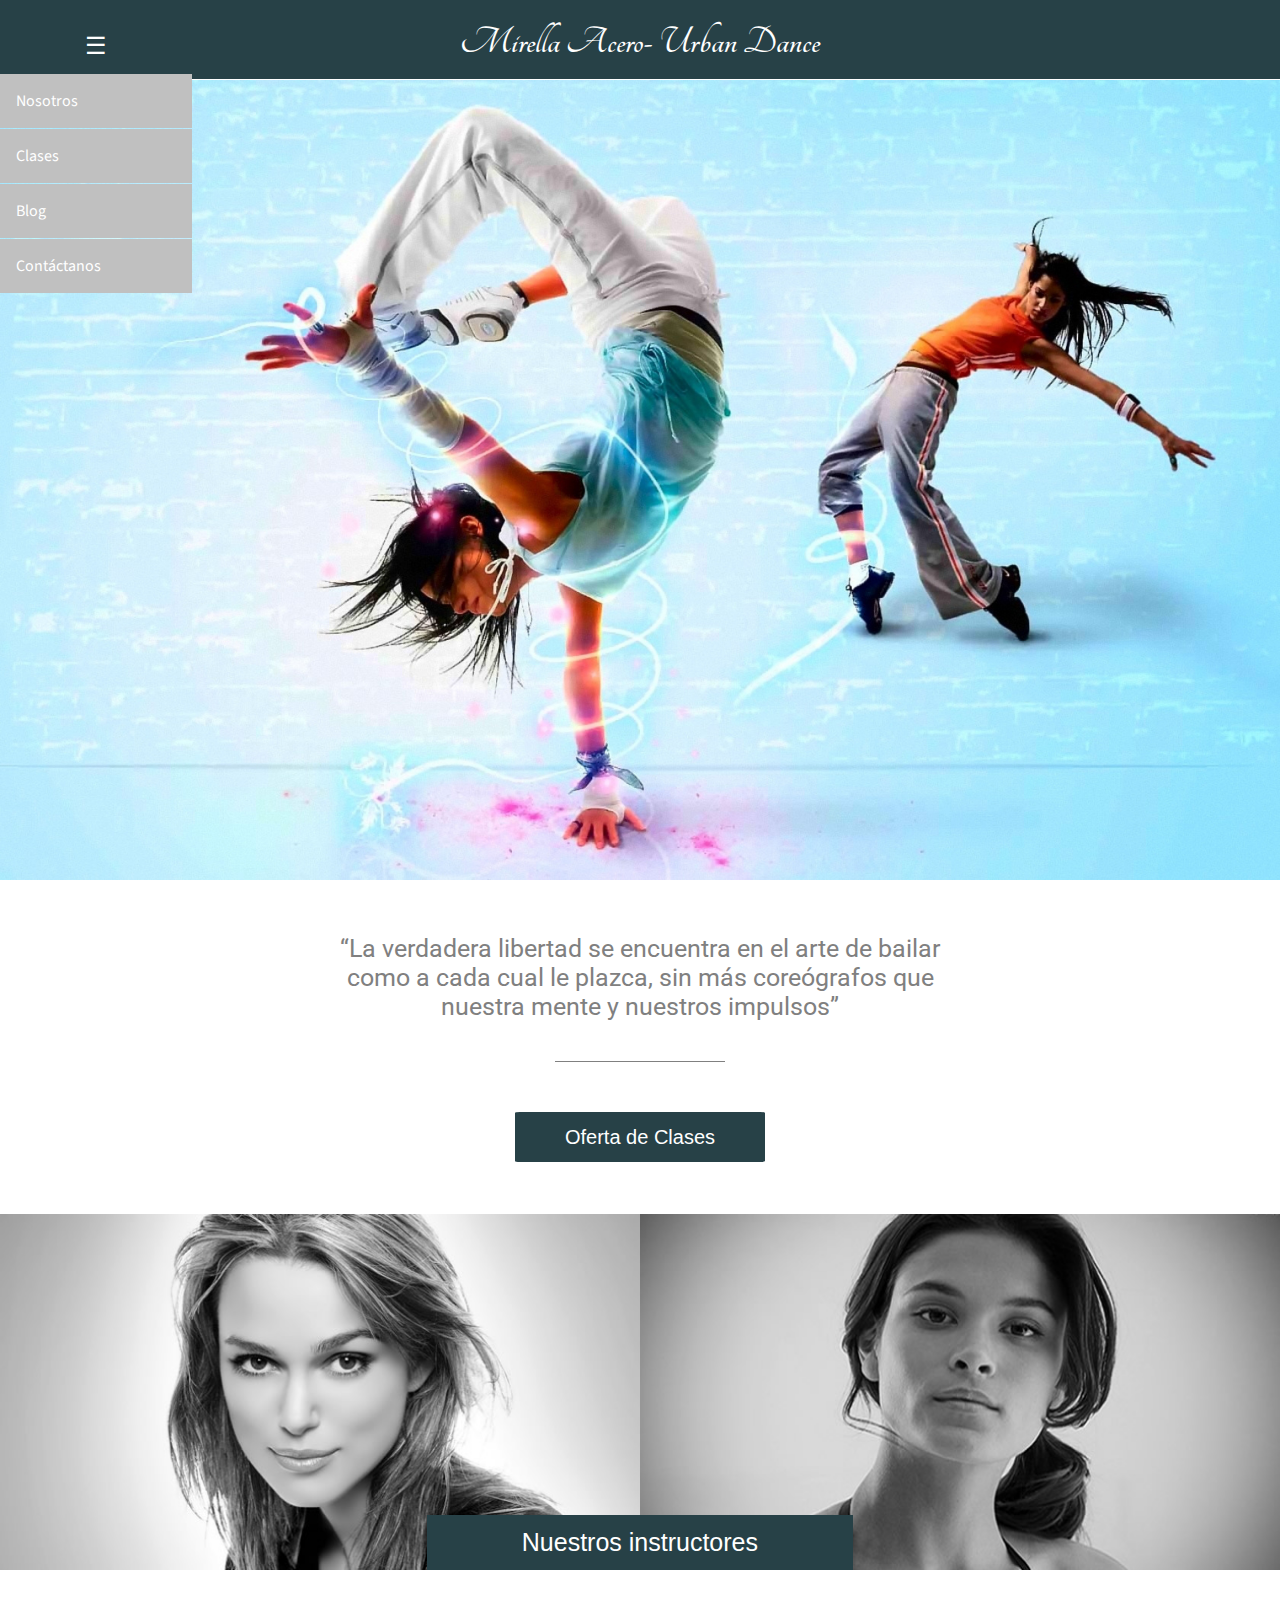
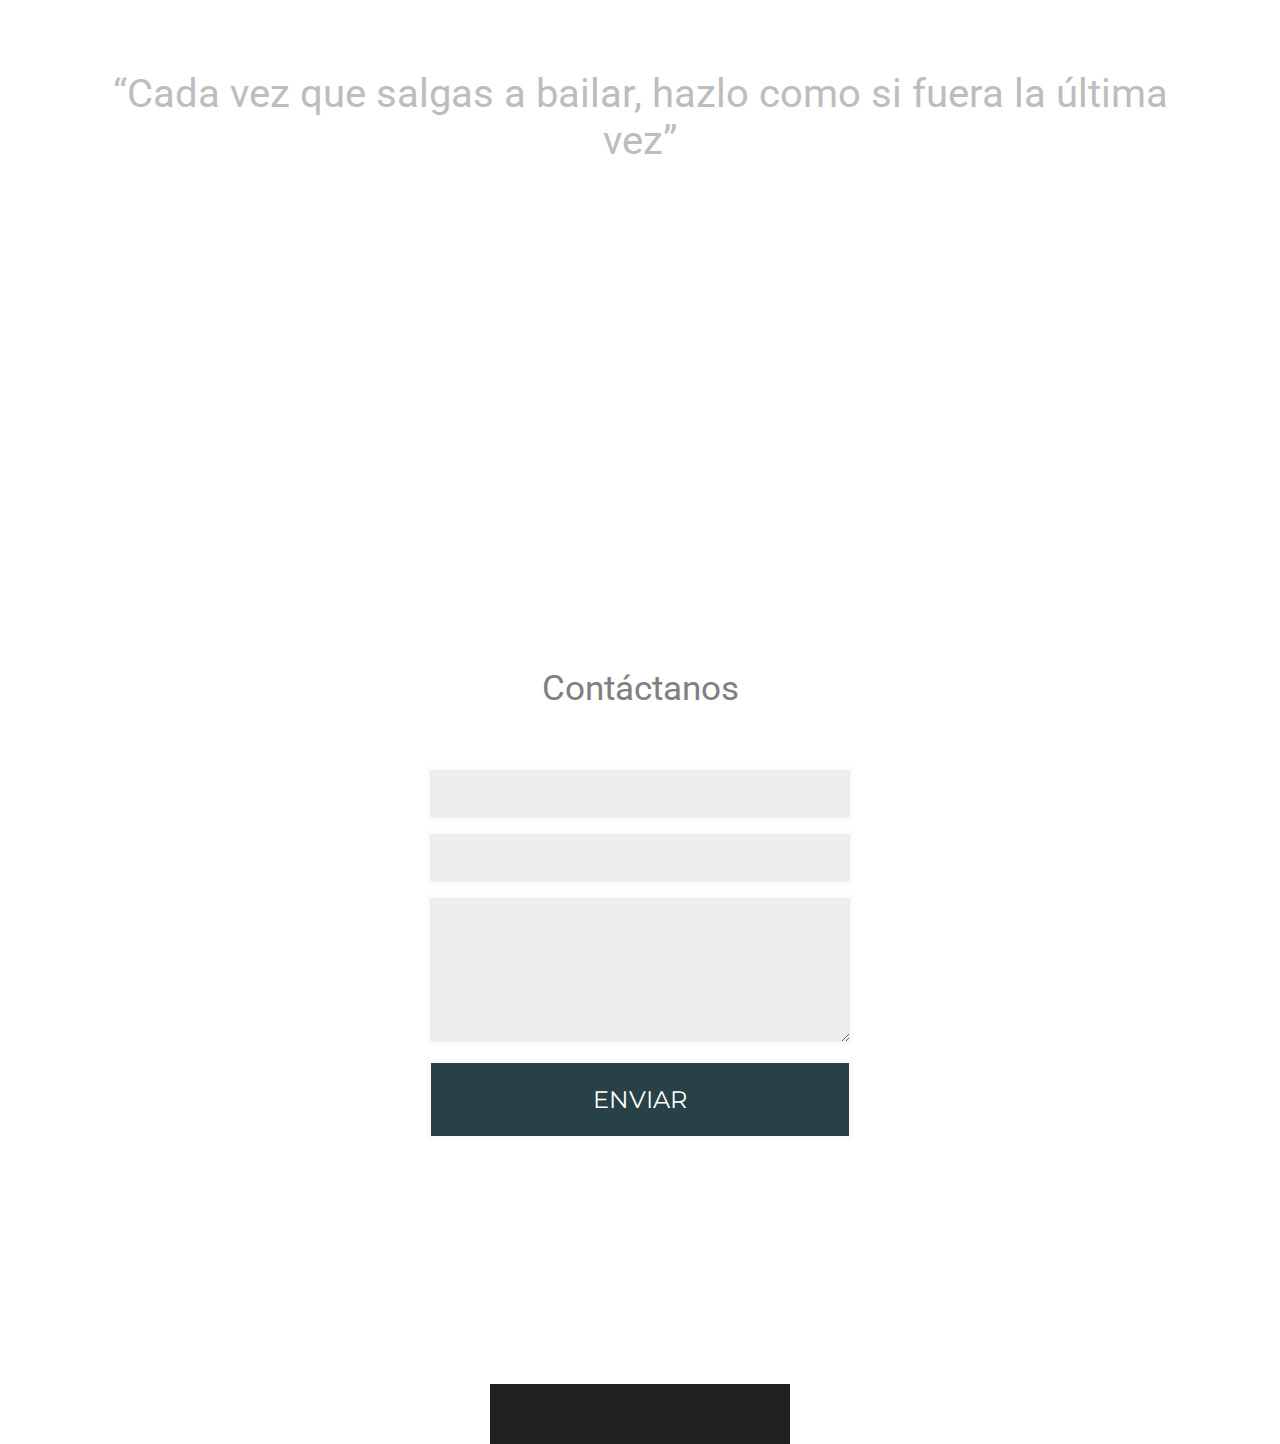
<file: index.html>
<!DOCTYPE html>
<html>
	<head>
		<meta charset="utf-8">
		<title>Escuela de Danza</title>
		<link rel="stylesheet" href="css/grid-system.css">
		<link rel="stylesheet" href="css/style.css">
		<link rel="stylesheet" href="css/project.css">
		<link rel="stylesheet" href="css/formulario.css">
		<link rel="stylesheet" href="css/navegation.css">
		<link rel="stylesheet" href="css/project.css">
		<link rel="stylesheet" href="css/video.css">
		<link rel="stylesheet" href="css/video.js">
		<link href='http://fonts.googleapis.com/css?family=Roboto:300' rel='stylesheet' type='text/css'>
		<link href='http://fonts.googleapis.com/css?family=Philosopher:400italic' rel='stylesheet' type='text/css'>
		<link href='http://fonts.googleapis.com/css?family=Tangerine' rel='stylesheet' type='text/css'>
		</head>
	<body>
		<div class="container">
			<div class="navegation">
				<h1><a class= "logo" href="index.html">Mirella Acero- Urban Dance</a></h1>
				<nav class="menu">
				  <input type="checkbox" id="togglemenu" checked />
				  <label for="togglemenu" class="togglemenu"></label>
				  <ul>
				    <li><a href="nosotros.html">Nosotros</a></li>
				    <li><a href="clases.html">Clases</a></li>
				    <li><a href="blog.html">Blog</a></li>
				    <li><a href="#contactanos">Contáctanos</a></li>
				  </ul>
				</nav>
			</div>
			<!-- <video autoplay loop id="video_background" preload="auto" volume="0"/>
  				<source src="video1.mp4" type="video/mp4" />
			</video/> -->
			-<div class="slider"><img src="img/logo.jpg"></div>
			<div class="clases">
				<div class="frase">“La verdadera libertad se encuentra en el arte de bailar como a cada cual le plazca, sin más coreógrafos que nuestra mente y nuestros impulsos”</div>
				<div class="line"></div>
				<div class="oferta">
				<div class="oferta-clases">Oferta de Clases</div>
			</div>
			</div>
			<!---<div class="grid-instructores">-->
				<div class="row">
					<div class="col-6">
						<div class="instructores"><img src="img/rostro3.jpg"></div>
					</div>
					<div class="col-6">
						<div class="instructores"><img src="img/rostro4.jpg"></div>
					</div>
					<div class="nuestros-inst">
						<div class="titulo">Nuestros instructores</div>
					</div>
				</div>
			<!---</div>-->
			<div class="inspiracion">
				<div class="text-inspiracion">“Cada vez que salgas a bailar, hazlo como si fuera la última vez”</div>
			</div>
			<div class="ubicacion">
				<div class="mapa"><iframe src="https://www.google.com/maps/embed?pb=!1m14!1m8!1m3!1d3900.8978166405905!2d-77.0346739!3d-12.1191436!3m2!1i1024!2i768!4f13.1!3m3!1m2!1s0x9105c83d4d6a217f%3A0xad79e19162ff95b6!2sAv+Jos%C3%A9+Pardo+601%2C+Lima+15074!5e0!3m2!1ses!2spe!4v1424872217606" width="100%" height="350" frameborder="0" style="border:0"></iframe></div>
			</div>			
			<div id="contactanos" class="text-formulario">Contáctanos</div>
			<div class="box-formulario">
				<div id="form-main">
				  <div id="form-div">
				    <form class="form" id="form1">
				    <p class="name">
				        <input name="name" type="text" class="validate[required,custom[onlyLetter],length[0,100]] feedback-input" placeholder="" id="name" />
				      </p>
				      <p class="email">
				        <input name="email" type="text" class="validate[required,custom[email]] feedback-input" id="email" placeholder="" />
				      </p>
				      <p class="text">
				        <textarea name="text" class="validate[required,length[6,300]] feedback-input" id="comment" placeholder=""></textarea>
				      </p>						      
				      <div class="submit">
				        <input type="submit" value="ENVIAR" id="button-blue"/>
				        <div class="ease"></div>
				      </div>
				    </form>
				  </div>
			</div>				
			<div class="footer"></div>
		</div>
	</body>
</html>
</file>
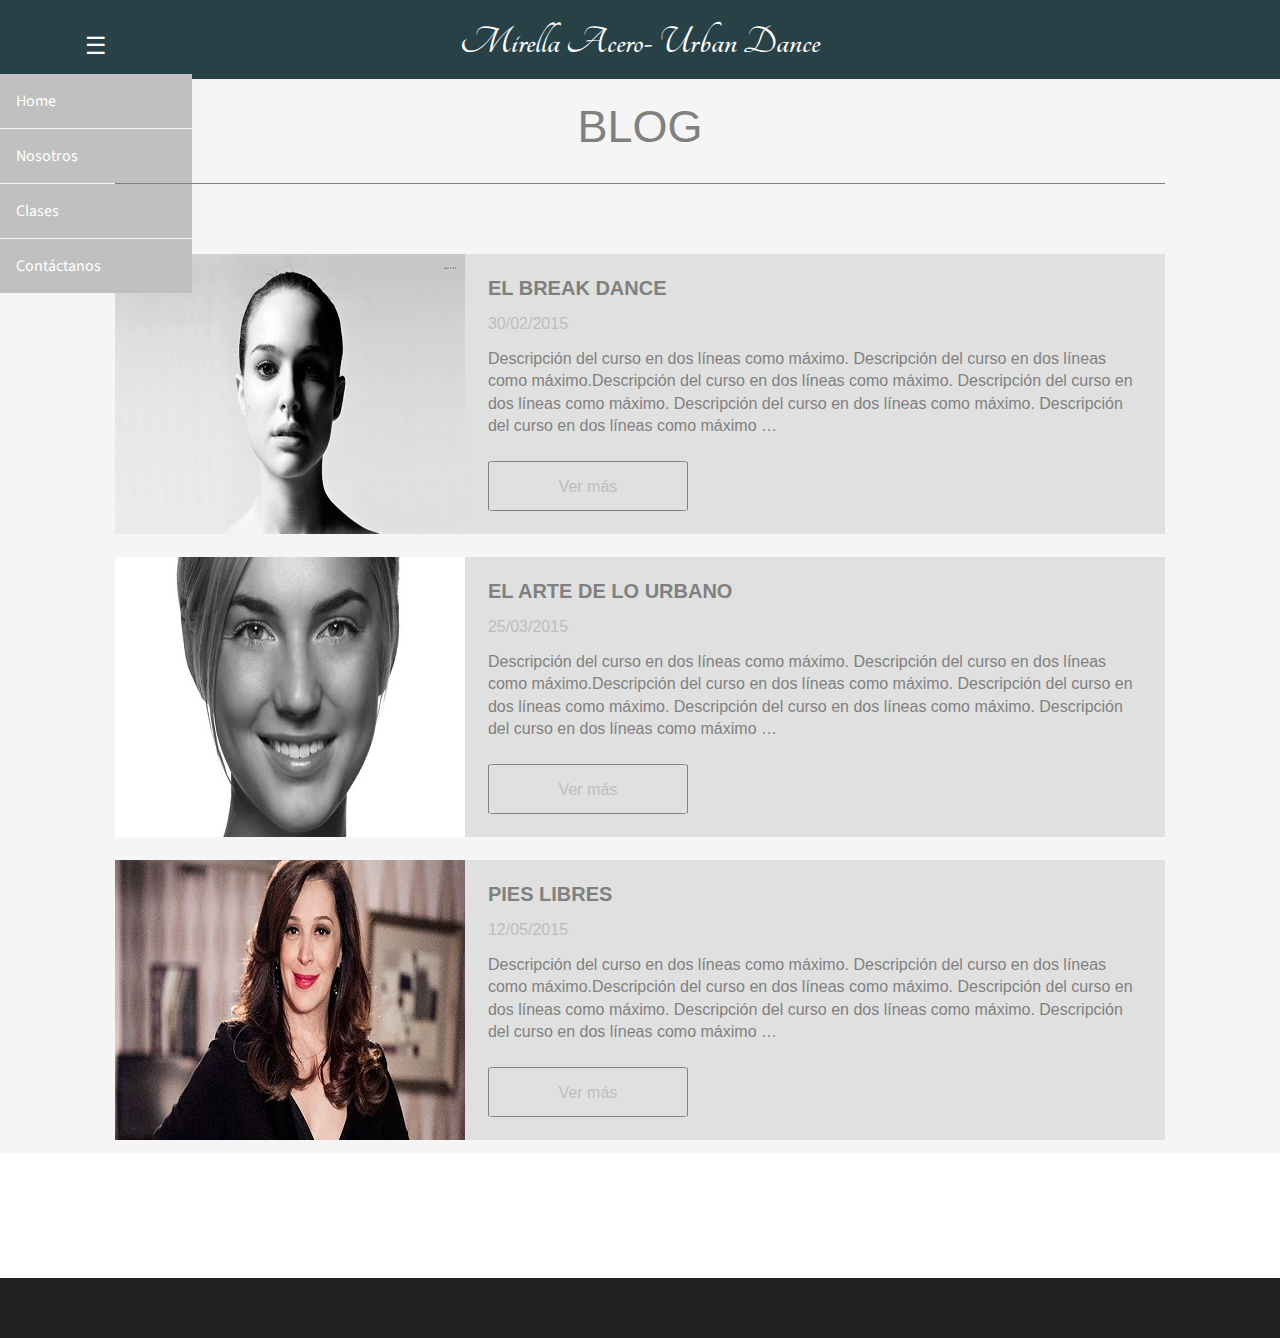
<file: blog.html>
<!DOCTYPE html>
<html>
	<head>
		<meta charset="utf-8">
		<title>Escuela de Danza</title>
		<link rel="stylesheet" href="css/navegation.css">
		<link rel="stylesheet" href="css/grid-system.css">
		<link rel="stylesheet" href="css/style.css">
		<link rel="stylesheet" href="css/project.css">
		<link rel="stylesheet" href="css/formulario.css">
		<link rel="stylesheet" href="css/blog.css">
		<link href='http://fonts.googleapis.com/css?family=Roboto:300' rel='stylesheet' type='text/css'>
		<link href='http://fonts.googleapis.com/css?family=Philosopher:400italic' rel='stylesheet' type='text/css'>
		<link href='http://fonts.googleapis.com/css?family=Tangerine' rel='stylesheet' type='text/css'>
		<link href='http://fonts.googleapis.com/css?family=Poiret+One' rel='stylesheet' type='text/css'>
	</head>
	<body>
		<div class="container">
			<div class="navegation">
				<h1><a class= "logo" href="index.html">Mirella Acero- Urban Dance</a></h1>
				<nav class="menu">
				  <input type="checkbox" id="togglemenu" checked />
				  <label for="togglemenu" class="togglemenu"></label>
				  <ul>
				    <li><a href="index.html">Home</a></li>
				    <li><a href="nosotros.html">Nosotros</a></li>
				    <li><a href="clases.html">Clases</a></li>
				    <li><a href="contacto.html">Contáctanos</a></li>
				  </ul>
				</nav>
			</div>
			<div class="box-blog">
				<div class="name-blog">BLOG</div>
				<div class="linea3"></div>
				<div class="row">
					<div class="col-4">
						<div class="foto">
							<img src="img/rostro.jpg">
						</div>
					</div>
					<div class="col-8">
						<div class="articulo">
							<div class="title-articulo"><strong>EL BREAK DANCE </strong></div>
							<div class="fecha">30/02/2015 </div>
							<div class="parrafo">Descripción del curso en dos líneas como máximo. Descripción del curso en dos líneas como máximo.Descripción del curso en dos líneas como máximo. Descripción del curso en dos líneas como máximo. Descripción del curso en dos líneas como máximo. Descripción del curso en dos líneas como máximo …</div>
							<div class="buttom">
								<div class="ver-mas">Ver más</div>
							</div>
						</div>
					</div>
				</div>
				<div class="row">
					<div class="col-4">
						<div class="foto">
							<img src="img/rostro2.jpg">
						</div>
					</div>
					<div class="col-8">
						<div class="articulo">
							<div class="title-articulo"><strong>EL ARTE DE LO URBANO</strong></div>
							<div class="fecha">25/03/2015</div>
							<div class="parrafo">Descripción del curso en dos líneas como máximo. Descripción del curso en dos líneas como máximo.Descripción del curso en dos líneas como máximo. Descripción del curso en dos líneas como máximo. Descripción del curso en dos líneas como máximo. Descripción del curso en dos líneas como máximo …</div>
							<div class="buttom">
								<div class="ver-mas">Ver más</div>
							</div>
						</div>
					</div>
				</div>
				<div class="row">
					<div class="col-4">
						<div class="foto">
							<img src="img/instructor2.jpg">
						</div>
					</div>
					<div class="col-8">
						<div class="articulo">
							<div class="title-articulo"><strong>PIES LIBRES</strong></div>
							<div class="fecha">12/05/2015</div>
							<div class="parrafo">Descripción del curso en dos líneas como máximo. Descripción del curso en dos líneas como máximo.Descripción del curso en dos líneas como máximo. Descripción del curso en dos líneas como máximo. Descripción del curso en dos líneas como máximo. Descripción del curso en dos líneas como máximo …</div>
							<div class="buttom">
								<div class="ver-mas">Ver más</div>
							</div>
						</div>
					</div>
				</div>
			</div>
			<div class="footer"></div>
		</div>
	</body>
</html>
</file>
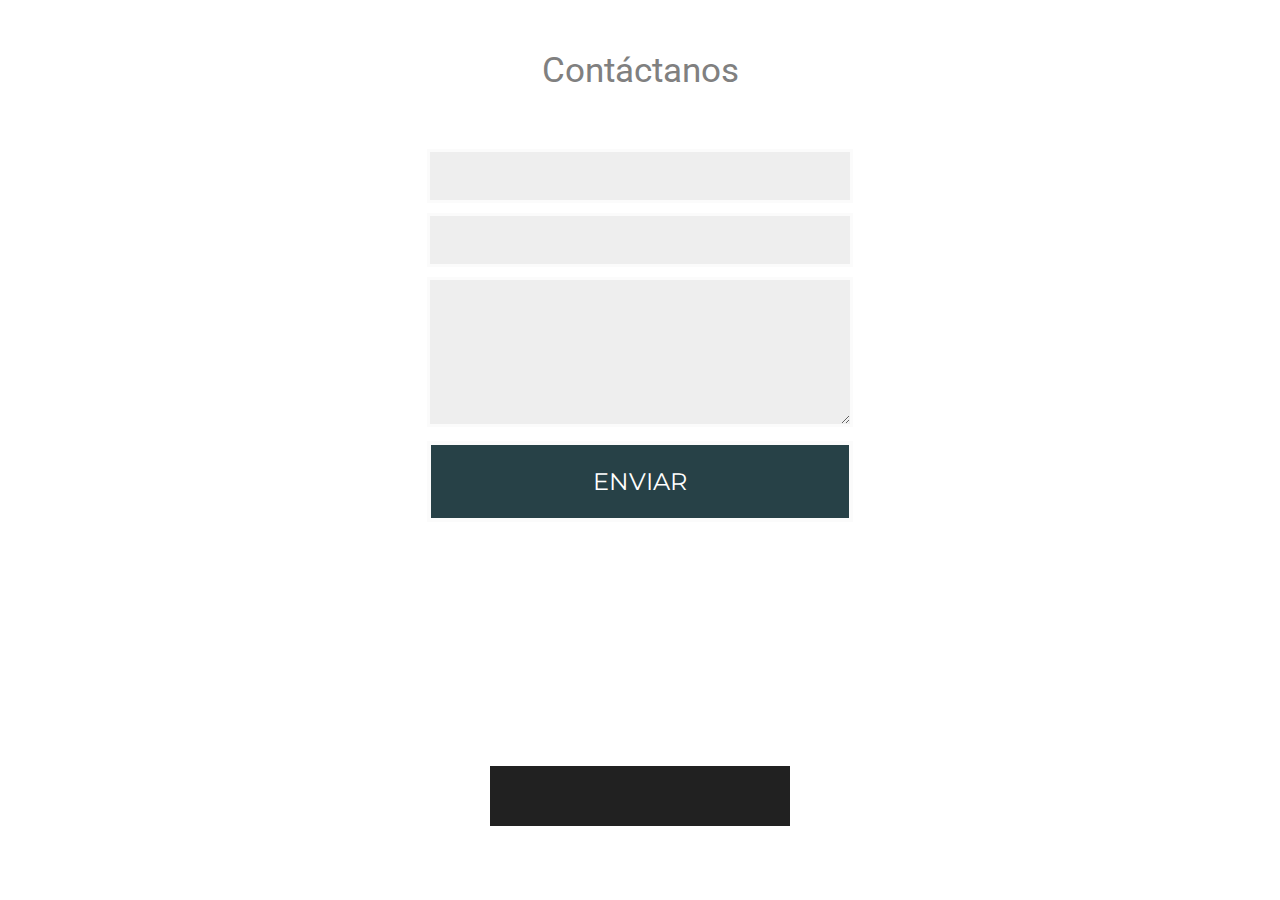
<file: contacto.html>
<!DOCTYPE html>
<html>
<head>
	<meta charset="utf-8">
	<title>contacto</title>
	<link rel="stylesheet" href="css/grid-system.css">
		<link rel="stylesheet" href="css/style.css">
		<link rel="stylesheet" href="css/project.css">
		<link rel="stylesheet" href="css/formulario.css">
		<link rel="stylesheet" href="css/navegation.css">
		<link rel="stylesheet" href="css/project.css">
		<link rel="stylesheet" href="css/video.css">
		<link rel="stylesheet" href="css/video.js">
		<link href='http://fonts.googleapis.com/css?family=Roboto:300' rel='stylesheet' type='text/css'>
		<link href='http://fonts.googleapis.com/css?family=Philosopher:400italic' rel='stylesheet' type='text/css'>
		<link href='http://fonts.googleapis.com/css?family=Tangerine' rel='stylesheet' type='text/css'>
</head>
<body>
	<div id="contactanos" class="text-formulario">Contáctanos</div>
			<div class="box-formulario">
				<div id="form-main">
				  <div id="form-div">
				    <form class="form" id="form1">
				    <p class="name">
				        <input name="name" type="text" class="validate[required,custom[onlyLetter],length[0,100]] feedback-input" placeholder="" id="name" />
				      </p>
				      <p class="email">
				        <input name="email" type="text" class="validate[required,custom[email]] feedback-input" id="email" placeholder="" />
				      </p>
				      <p class="text">
				        <textarea name="text" class="validate[required,length[6,300]] feedback-input" id="comment" placeholder=""></textarea>
				      </p>						      
				      <div class="submit">
				        <input type="submit" value="ENVIAR" id="button-blue"/>
				        <div class="ease"></div>
				      </div>
				    </form>
				  </div>
			</div>				
			<div class="footer"></div>
		</div>
</body>
</html>
</file>
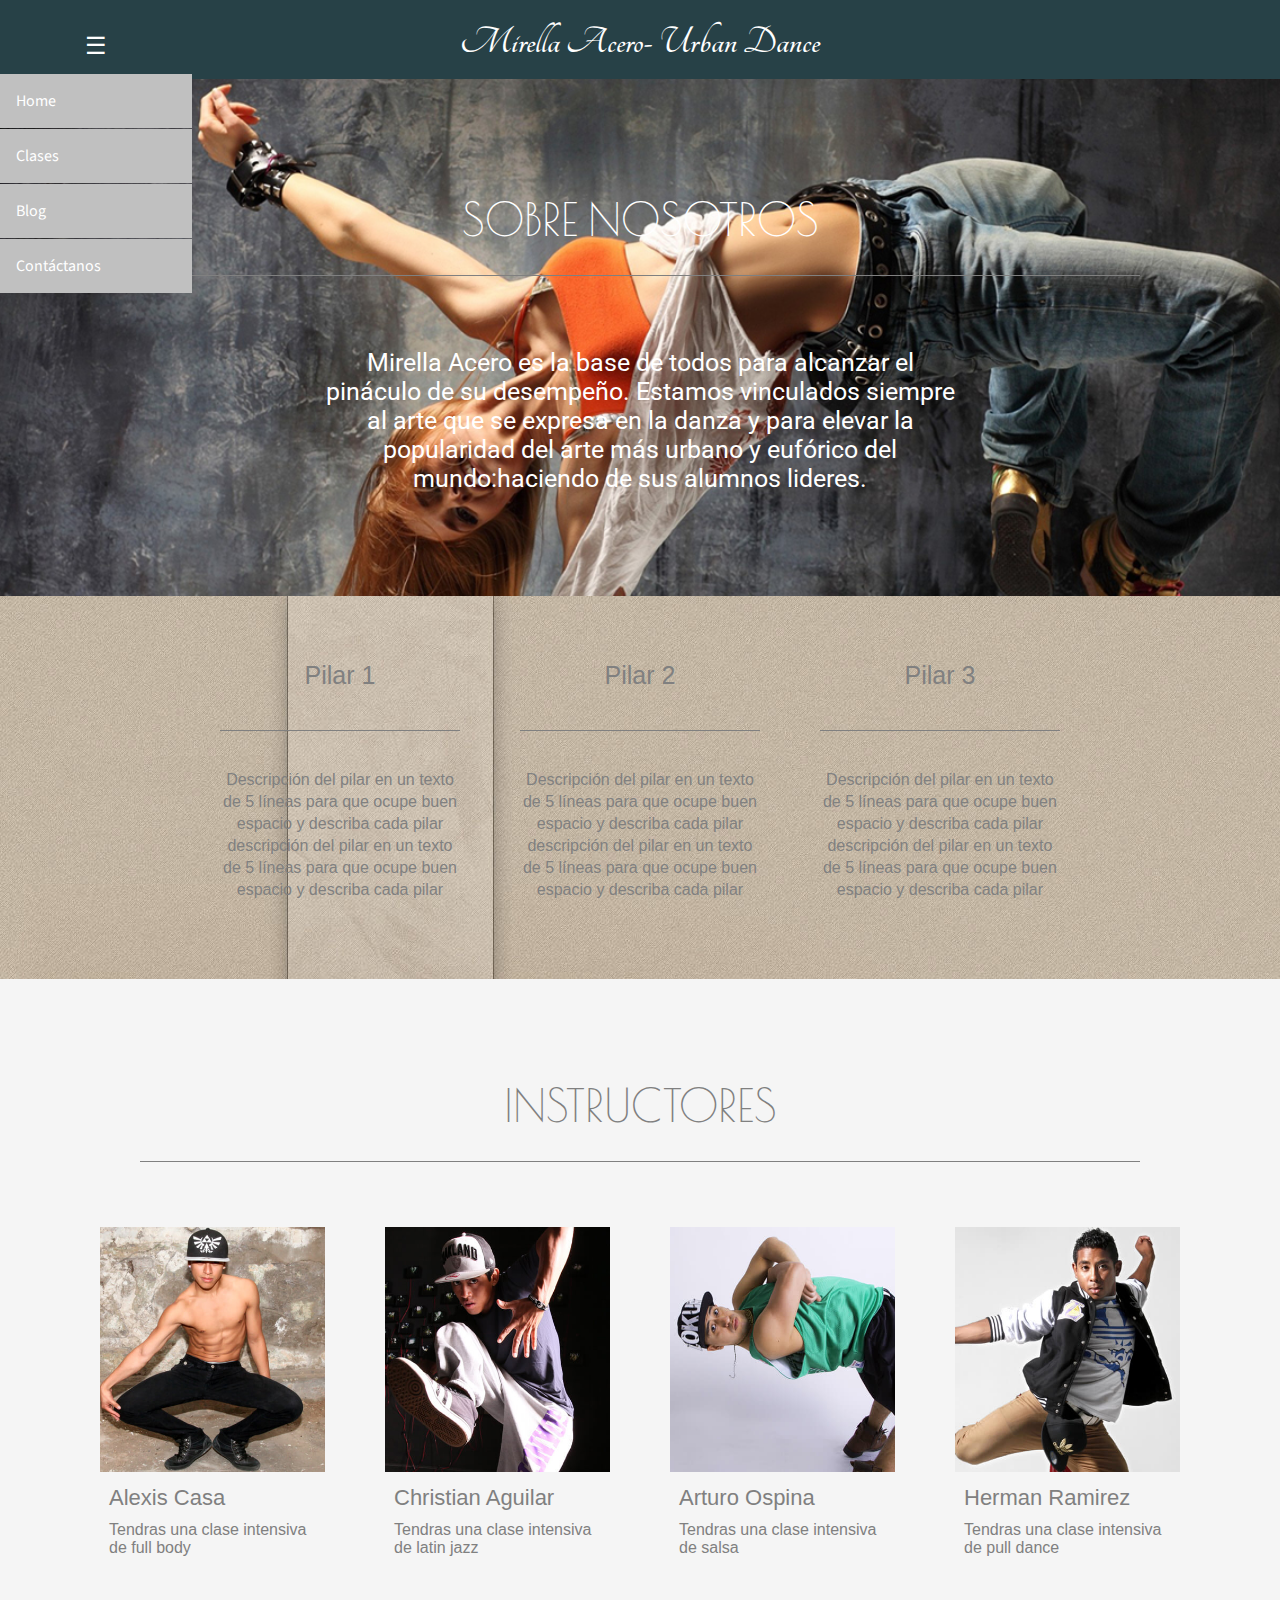
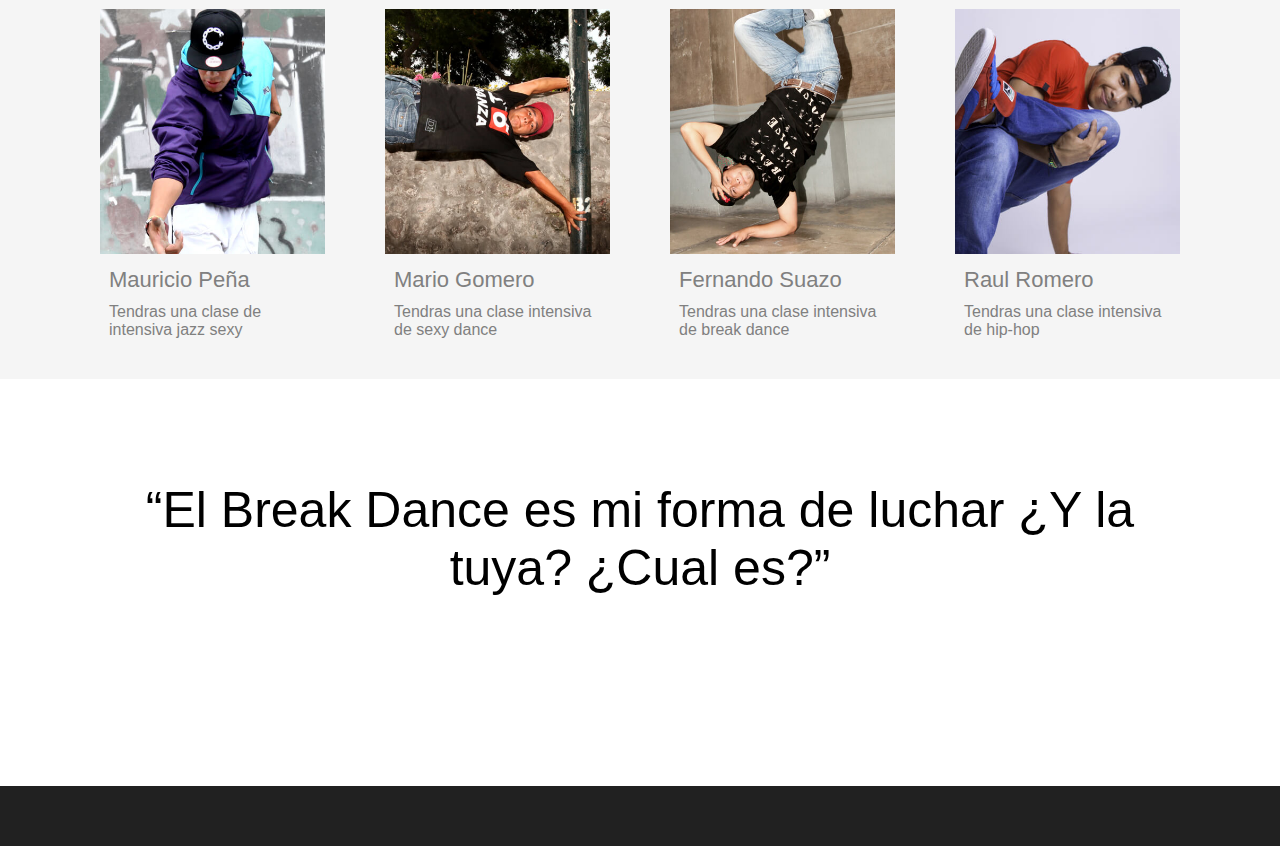
<file: nosotros.html>
<!DOCTYPE html>
<html>
	<head>
		<meta charset="utf-8">
		<title>Escuela de Danza</title>
		<link rel="stylesheet" href="css/grid-system.css">
		<link rel="stylesheet" href="css/style.css">
		<link rel="stylesheet" href="css/navegation.css">
		<link rel="stylesheet" href="css/project.css">
		<link rel="stylesheet" href="css/nosotros.css">
		<link href='http://fonts.googleapis.com/css?family=Roboto:300' rel='stylesheet' type='text/css'>
		<link href='http://fonts.googleapis.com/css?family=Philosopher:400italic' rel='stylesheet' type='text/css'>
		<link href='http://fonts.googleapis.com/css?family=Tangerine' rel='stylesheet' type='text/css'>
		<link href='http://fonts.googleapis.com/css?family=Poiret+One' rel='stylesheet' type='text/css'>
	</head>
	<body>
		<div class="container">
			<div class="navegation">
				<h1><a class= "logo" href="index.html">Mirella Acero- Urban Dance</a></h1>
				<nav class="menu">
				  <input type="checkbox" id="togglemenu" checked />
				  <label for="togglemenu" class="togglemenu"></label>
				  <ul>
				    <li><a href="index.html">Home</a></li>
				    <li><a href="clases.html">Clases</a></li>
				    <li><a href="blog.html">Blog</a></li>
				    <li><a href="contacto.html">Contáctanos</a></li>
				  </ul>
				</nav>
			</div>
			<div id="nosotros" class="cd-fixed-bg cd-bg-1">	
				<div class="box-nosotros">
					<div class="name-nosotros">SOBRE NOSOTROS</div>
					<div class="linea3"></div>
					<div class="contenido-nosotros">Mirella Acero es la base de todos para alcanzar el pináculo de su desempeño. Estamos vinculados siempre al arte que se expresa en la danza y para elevar la popularidad  del arte más urbano y eufórico del mundo:haciendo de sus alumnos lideres.</div>
				</div>
			</div>
			<div class="pilares">
				<div class="row">
					<div class="col-4">
						<div class="pilar">
							<div class="name-pilar">Pilar 1</div>
							<div class="descripcion">Descripción del pilar en un texto de 5 líneas para que ocupe buen espacio y describa cada pilar descripción del pilar en un texto de 5 líneas para que ocupe buen espacio y describa cada pilar</div>
						</div>
					</div>
					<div class="col-4">
						<div class="pilar">
							<div class="name-pilar">Pilar 2</div>
							<div class="descripcion">Descripción del pilar en un texto de 5 líneas para que ocupe buen espacio y describa cada pilar descripción del pilar en un texto de 5 líneas para que ocupe buen espacio y describa cada pilar</div>
						</div>
					</div>
					<div class="col-4">
						<div class="pilar">
							<div class="name-pilar">Pilar 3</div>
							<div class="descripcion">Descripción del pilar en un texto de 5 líneas para que ocupe buen espacio y describa cada pilar descripción del pilar en un texto de 5 líneas para que ocupe buen espacio y describa cada pilar</div>
						</div>
					</div>
				</div>
			</div>
			<div class="box-instructores">
				<div class="name-instructores">INSTRUCTORES</div>
				<div class="linea4"></div>
				<div class="grid-instructores">
					<div class="col-3">
						<div class="section">
								<img src="img/profe.jpg">
						</div>
							<div class="categoria1-descripcion1">
								<div class="categoria1">Alexis Casa</div>
								<div class="descripcion1">Tendras una clase  intensiva de full body</div>
							</div>
					</div>
					<div class="col-3">
						<div class="section">
							<img src="img/profe-2.jpg">
						</div>
							<div class="categoria1-descripcion1">
								<div class="categoria1">Christian Aguilar</div>
								<div class="descripcion1">Tendras una clase  intensiva de latin jazz</div>
							</div>
					</div>
					<div class="col-3">
						<div class="section">
							<img src="img/profe-3.jpg">
						</div>
							<div class="categoria1-descripcion1">
								<div class="categoria1">Arturo Ospina</div>
								<div class="descripcion1">Tendras una clase  intensiva de salsa </div>
							</div>
					</div>
					<div class="col-3">
						<div class="section">
							<img src="img/profe-4.jpg">
						</div>
							<div class="categoria1-descripcion1">
								<div class="categoria1">Herman Ramirez</div>
								<div class="descripcion1">Tendras una clase  intensiva de pull dance</div>
							</div>
					</div>
					<div class="col-3">
						<div class="section">
							<img src="img/profe-5.jpg">
						</div>
							<div class="categoria1-descripcion1">
								<div class="categoria1">Mauricio Peña</div>
								<div class="descripcion1">Tendras una clase de intensiva jazz sexy</div>
							</div>
					</div>
					<div class="col-3">
						<div class="section">
							<img src="img/profe-6.jpg">
						</div>
							<div class="categoria1-descripcion1">
								<div class="categoria1">Mario Gomero</div>
								<div class="descripcion1">Tendras una clase intensiva de sexy dance</div>
							</div>
					</div>
					<div class="col-3">
						<div class="section">
							<img src="img/profe-7.jpg">
						</div>
							<div class="categoria1-descripcion1">
								<div class="categoria1">Fernando Suazo</div>
								<div class="descripcion1">Tendras una clase intensiva de break dance</div>
							</div>
					</div>
					<div class="col-3">
						<div class="section">
							<img src="img/profe-8.jpg">
						</div>
							<div class="categoria1-descripcion1">
								<div class="categoria1">Raul Romero</div>
								<div class="descripcion1">Tendras una clase  intensiva de hip-hop</div>
							</div>
					</div>
				</div>
			</div>
			<div class="frase-inspiradora">
				<div class="frase-texto">“El Break Dance es mi forma de luchar ¿Y la tuya? ¿Cual es?”</div>
			</div>
			<div class="footer"></div>
		</div>
	</body>
</html>
</file>
<file: css/grid-system.css>
/* Grid system */

.container {
	width: 968px;
	padding-left: 14px;
	padding-right: 14px;
	margin: 42px auto;
	min-height: 350px;
}

.row:before, .row:after{
  content: " ";
  display: table;
}
.row:after {
  clear: both;
}

.row {
	margin-left: -14px;
	margin-right: -14px;
	min-height: 21px;
	margin-bottom: 3px;
	padding: 3px 0;
}

/*
	GOOGLE: 

	CSS
	grid system
	columns
	how to select 'class' attribute

*/

[class*="col-"] {
	min-height: 7px;
	margin-bottom: 3px;
	padding: 0 14px;
	float: left;
}

.col-1 {
	/* (1 / 12) x 100 */
	width: 8.333333%;
} 

.col-2 {
	/* (2 / 12) x 100 */
	width: 16.666667%;
} 

.col-3 {
	/* (3 / 12) x 100 */
	width: 25%;
} 

.col-4 {
	/* (4 / 12) x 100 */
	width: 33.33%;
}

.col-5 {
	/* (5 / 12) x 100 */
	width: 41.666667%;
}

.col-6 {
	/* (6 / 12) x 100 */
	width: 50%;
} 

.col-7 {
	/* (7 / 12) x 100 */
	width: 58.333333%;
}

.col-8 {
	/* (8 / 12) x 100 */
	width: 66.666667%;
}

.col-9 {
	/* (9 / 12) x 100 */
	width: 75%;
}

.col-10 {
	/* (10 / 12) x 100 */
	width: 83.333333%;
}

.col-11 {
	/* (11 / 12) x 100 */
	width: 91.666667%;
}

.col-12 {
	/* (12 / 12) x 100 */
	width: 100%;
}
</file>
<file: css/style.css>
/* GLOBAL */
* {
  box-sizing: border-box;
  margin: 0;
  padding: 0;
}

/* CLEARFIX */
.clearfix:before, .clearfix:after{
  content: " ";
  display: table;
}
.clearfix:after {
  clear: both;
}

/* Text helper classes */

.text-center {
	text-align: center;
}

.text-right {
	text-align: right;
}




/* COLORES */
.bg-primary {
  background-color: #337ab7;
}

.bg-success {
  background-color: #5cb85c;
}

.bg-info {
  background-color: #5bc0de;
}

.bg-warning {
  background-color: #f0ad4e;
}

.bg-danger {
  background-color: #d9534f;
}

.bg-blue-darker {
  background-color: #3a4959;
}

.bg-blue-dark {
  background-color: #647e9a;
}

.bg-blue {
  background-color: #8fa2b6;
}

.bg-blue-light {
  background-color: #e6eaef;
}

.bg-blue-lighter {
  background-color: #fbfcfd;
}

.bg-gray-darker {
  background-color: #222222;
}

.bg-gray-dark {
  background-color: #333333;
}

.bg-gray {
  background-color: #555555;
}

.bg-gray-light {
  background-color: #777777;
}

.bg-gray-lighter {
  background-color: #eeeeee;
}

.bg-white {
  background-color: #fff;
}
</file>
<file: css/project.css>
/* PROYECTO */
body {
	font-family: arial;
	width: 100%;
	height: 100%;
}

h1 {
text-align: center;
padding: 15px 0;
font-size: 40px;
font-family: 'Roboto', sans-serif;
}

a:hover {
	color: #FCE4EC;
}

.navegation {
	position: fixed;
	background-color: #274147;
	z-index: 1000;
	width: 100%;
}

.logo {
	color: white;
	font-family: 'Tangerine', cursive;
	text-decoration: none;
}

.container {
	width: 100%;
	margin: 0 auto;
	padding-left: 0px;
	padding-right: 0px;
}

.row {
	margin: 0px;
	padding: 0px 0;
	position: relative;
}


[class*="col-"] {
	min-height: 7px;
	margin-bottom: 0px;
	padding: 0 0px;
	float: left;
}

.col-12 {
	/* (12 / 12) x 100 */
	width: 100%;
}

.cd-fixed-bg {
  min-height: 100%;
  background-size: cover;
  background-attachment: fixed;
  background-repeat: no-repeat;
  background-position: center center;
}
 
.cd-fixed-bg.cd-bg-1 {
  background-image: url("../img/fondo11.jpg");
}
.cd-fixed-bg.cd-bg-2 {
  background-image: url("../img/fondo2.jpg");
}
.cd-fixed-bg.cd-bg-3 {
  background-image: url("img/cd-background-3.jpg");
}
.cd-fixed-bg.cd-bg-4 {
  background-image: url("img/cd-background-4.jpg");
}
 
.cd-scrolling-bg {
  min-height: 100%;
}

.slider {
	height: 100%;
	margin-top: 62px;
}

.linea {
	border-bottom-color: 2px solid gray;
}

.clases {
	height: 330px;
	background-color: white;
}

.frase {
	position: relative;
	margin: 0 auto;
	font-size: 25px;
	text-align: center;
	width: 50%;
	top: 50px;
	color: gray;
	font-family: 'Roboto', sans-serif;
}

.line {
	width: 170px;
	margin: 0 auto;
	border-bottom: 1px solid gray;
	top: 90px;
	position: relative;
}

.oferta {
	margin: 0 auto;
	width: 250px;
	height: 50px;
	background-color: #274147;
	top: 140px;
	position: relative;
	border-radius: 2%;
}
.oferta-clases {
	color: white;
	text-align: center;
	padding: 14px;
	font-size: 20px;
}

.col-6 {
	/* (6 / 12) x 100 */
	width: 50%;
} 

img {
	width: 100%;
	
}


.grid-instructores {
	position: relative;
}

.instructores {
	border: 0px solid white;
	font-size: 0px;
}

.nuestros-inst {
	width: 33.33%;
	background-color: #274147;
	position: absolute;
	padding: 1%;
	bottom: 0px;
	left: 33.33%;
	text-align: center;
}

.titulo {
	color: white;
	font-size: 25px;
}

.inspiracion {
	background-color: white;
}

.text-inspiracion {
	text-align: center;
	font-size: 40px;
	padding: 100px;
	color:#BDBDBD;
	font-family: 'Roboto', sans-serif;
}

.ubicacion {
	background-color: white;
}

.text-ubicacion {
	text-align: center;
	font-size: 35px;
	padding: 50px;
	color: gray;
	font-family: 'Roboto', sans-serif;
	border-top: 1px solid gray;
}

.mapa {
	position: relative;
	width: 100%;
	margin: 0 auto;
	padding-bottom: ;
}

.formulario {
	height: 600px;
}

.text-formulario {
	text-align: center;
	font-size: 35px;
	padding: 50px;
	color: gray;
	font-family: 'Roboto', sans-serif;
}

.box-formulario {
	margin: 0 auto;
	width: 300px;
}

.footer {
  height: 60px;
  background-color: #212121;
  position: relative;
  top: 125px;
}
</file>
<file: css/formulario.css>
@import url(http://fonts.googleapis.com/css?family=Montserrat:400,700);


#feedback-page{
	text-align:center;
}

#text-feedback{
	width: 80%;
	padding-left: 10%;
	padding-right: 10%;
	background-color:white;
	text-align:center;
}

#form-main{
	width:100%;
	/*float:left;
	padding-top:30px;*/
	height: 100%;
}

#form-div {
	/* background-color: rgba(0, 0, 0, 0.28); */
	/* padding-left: 400px; */
	/* padding-right: 400px; */
	padding-top: 8px;
	padding-bottom: 50px;
	width: 33.33%;
	left: 33.33%;
	float: left;
	position: absolute;
}

.feedback-input {
	/* opacity: 49.9; */
	/* color: #468496; */
	font-family: 'Montserrat', Helvetica, Arial, sans-serif;
	/* font-weight: 400; */
	/* font-size: 18px; */
	border-radius: 0;
	line-height: 22px;
	background-color: #EEEEEE;
	border: 3px solid #fbfbfb;
	padding: 13px 13px 13px 54px;
	margin-bottom: 10px;
	width: 100%;
-webkit-box-sizing: border-box;
-moz-box-sizing: border-box;
-ms-box-sizing: border-box;
box-sizing: border-box;
}

.feedback-input:focus{
	background: #fff;
	box-shadow: 0;
	border: 3px solid #E91E63;
	color: #E91E63;
	outline: none;
  	padding: 13px 13px 13px 54px;
}

.focused{
	color:#E91E63;
	border:#E91E63 solid 3px;
}

/* Icons ---------------------------------- */
#name {
/* background-image: url(http://rexkirby.com/kirbyandson/images/name.svg); */
/* background-size: 30px 30px; */
/* background-position: 11px 8px; */
/* background-repeat: no-repeat; */
}

#name:focus{
	background-image: url(http://rexkirby.com/kirbyandson/images/name.svg);
	background-size: 30px 30px;
	background-position: 8px 5px;
 	 background-position: 11px 8px;
	background-repeat: no-repeat;
}

#email{
	/*background-image: url(http://rexkirby.com/kirbyandson/images/email.svg);
	background-size: 30px 30px;
	background-position: 11px 8px;
	background-repeat: no-repeat;*/
}

#email:focus{
	background-image: url(http://rexkirby.com/kirbyandson/images/email.svg);
	background-size: 30px 30px;
 	 background-position: 11px 8px;
	background-repeat: no-repeat;
}

#comment {
/* background-image: url(http://rexkirby.com/kirbyandson/images/comment.svg); */
/* background-size: 30px 30px; */
/* background-position: 11px 8px; */
/* background-repeat: no-repeat; */
}

textarea {
	width: 100%;
	height: 150px;
	line-height: 150%;
}

input:hover, textarea:hover,
input:focus, textarea:focus {
	background-color:white;
}

#button-blue {
	font-family: 'Montserrat', Helvetica, Arial, sans-serif;
	float: left;
	width: 100%;
	border: #fbfbfb solid 4px;
	cursor: pointer;
	background-color:  #274147;
	color: white;
	font-size: 24px;
	padding-top: 22px;
	padding-bottom: 22px;
	-webkit-transition: all 0.3s;
	-moz-transition: all 0.3s;
	transition: all 0.3s;
}

#button-blue:hover{
	background-color: rgba(0,0,0,0);
	color: #274147;
}
	
.submit:hover {
	color: #3498db;
}
	
.ease {
  border-top:3px #3c3c3c solid;
	width: 0px;
	height: 76px;
	background-color: #fbfbfb;
	-webkit-transition: .3s ease;
	-moz-transition: .3s ease;
	-o-transition: .3s ease;
	-ms-transition: .3s ease;
	transition: .3s ease;
}

.submit:hover .ease{
  width:100%;
  background-color:white;
}

@media only screen and (max-width: 580px) {
	#form-div{
		left: 3%;
		margin-right: 3%;
		width: 88%;
		margin-left: 0;
		padding-left: 3%;
		padding-right: 3%;
	}
}

.box-formulario {
	width: 100%;
	height: 500px;	
}
</file>
<file: css/navegation.css>
@import url(http://fonts.googleapis.com/css?family=Source+Sans+Pro:300);
@import url(http://weloveiconfonts.com/api/?family=entypo);

ol, ul {
	list-style: none;
}
blockquote, q {
	quotes: none;
}
blockquote:before, blockquote:after,
q:before, q:after {
	content: '';
	content: none;
}
table {
	border-collapse: collapse;
	border-spacing: 0;
}

.menu {
  vertical-align: middle;
  width: 15%;
  display: inline-block;
  font-family: 'Source Sans Pro', sans-serif;
  transform: translate3d(0,0,0);
  position: absolute;
  top: 25%;
}
.menu input{
  position:absolute;
  left:-9999px;
}
.menu #togglemenu:checked ~ ul {
  max-height:300px;
  padding-bottom:1em;
}
.togglemenu {
  background: #274147;
  color: white;
  display: block;
  padding: 0.75em;
  text-align: center;
  cursor: pointer;
  font-family: 'entypo', sans-serif;
}
.togglemenu:before{
  content: "\2630";
  font-size:1.5em;
  vertical-align:middle;
}
.menu ul{
  margin-top:2px;
  text-align:left;
  max-height:0px;
  overflow:hidden;
  padding-bottom:0;
  transition:300ms ease all;
}
.menu li{
  margin-bottom:1px;
  position:relative;
  z-index:10;
  transition:300ms ease all;
}
.menu li a {
display: block;
position:relative;
width:100%;
padding: 1em;
background: rgb(192, 192, 192);
text-decoration:none;
color:white;
box-sizing:border-box;
transition:300ms ease all;
}
.menu li:hover a {
width:99%;
margin-left:1%;
box-shadow: inset 300px 0 300px -300px rgba(255, 255, 255, 0.6);
}
.menu li:before {
content: "";
position: absolute;
width: 50%;
height: 30%;
left: 1%;
bottom: 16px;
box-shadow: 10px 0 0px black;
transition:300ms ease all;
transform: rotate(0deg);
}

.menu li:hover:before {
box-shadow: 10px 0 30px black;
transform: rotate(-4deg);
bottom: 6px;
}
.menu li:hover + li{
  z-index:1;
}
</file>
<file: css/video.css>
#video_background { 
    position: relative; 
    bottom: 0px; 
    right: 0px; 
    min-width: 100%; 
    min-height: 100%; 
    width: auto; 
    height: auto; 
    z-index: -1000; 
    overflow: hidden; 
}
#video_pattern { 
    background:#fff; 
    position: fixed; 
    opacity: 0.8; 
    left: 0px; 
    top: 0px; 
    width: 100%; 
    height: 100%; 
    z-index: 0; 
}
</file>
<file: css/blog.css>
.box-blog {
	background-color: #F5F5F5;
	border-top: 1px solid gray;
}

.name-blog {
	margin: 0 auto;
	text-align: center;
	color: gray;
	font-size: 45px;
	padding: 100px 0 0px;
}

.linea3 {
	width: 1050px;
	margin: 0 auto 90px;
	border-bottom: 1px solid gray;
	top: 30px;
	position: relative;
}


.row {
	/* margin-left: 0; */
	/* margin-right: 0px; */
	min-height: 21px;
	width: 1050px;
	margin: 0 auto;
}

.col-4 {
	/* (4 / 12) x 100 */
	width: 33.33%;
}

.foto {
	height: 280px;
	background-color: gray;
}

.col-8 {
	/* (8 / 12) x 100 */
	width: 66.666667%;
}

.articulo {
	height: 280px;
	background-color: #E0E0E0;
}

[class*="col-"] {
	min-height: 7px;
	margin-bottom: 3px;
	padding: 10px 0px;
	float: left;
}

.title-articulo {
	color: gray;
	padding: 23px 23px 0;
	font-size: 20px;
}

.fecha {
	color: gray;
	padding: 15px 23px 0;
	color:#BDBDBD;
}

.parrafo {
	color: gray;
	padding: 15px 23px 0;
	line-height: 1.4;
}

.buttom {
	width: 200px;
	height: 50px;
	border-radius: 3%;
	margin: 23px 23px 0;
	border: 1px solid gray;
}

.ver-mas {
	text-align: center;
	padding: 16px;
	color: #BDBDBD;
}
</file>
<file: css/nosotros.css>
.cd-fixed-bg.cd-bg-1 {
  background-image: url("../img/fondo-6.jpeg");
}

.box-nosotros {
	border-top: 1px solid gray;
	position: relative;
}

.name-nosotros {
	margin: 0 auto;
	text-align: center;
	color: white;
	font-size: 45px;
	padding: 15% 0px 0px;
	font-family: 'Poiret One', cursive;
}

.linea3 {
	width: 1000px;
	margin: 0 auto;
	border-bottom: 1px solid gray;
	top: 30px;
	position: relative;
}

.contenido-nosotros {
	position: relative;
	margin: 0 auto;
	font-size: 25px;
	text-align: center;
	color: white;
	padding: 8% 0px;
	width: 50%;
	font-family: 'Roboto', sans-serif;
}

.pilares {
	min-height: 380px;
	background-image: url(../img/fondo-4.jpg);
}

[class*="col-"] {
	min-height: 7px;
	margin-bottom: 3px;
	padding: 0 30px 30px;
	float: left;
}

.row {
	width:900px;
	margin: 0 auto;
	position: relative;
	/*top: 45px;*/
	padding: 25px 0;
}

.col-4 {
	/* (4 / 12) x 100 */
	width: 33.33%;
}

.pilar {
	/*background-color: black;*/
	height: 300px;
}

.name-pilar {
	text-align: center;
	font-size: 25px;
	color: gray;
	padding: 40px;
	border-bottom: 1px solid gray;
}

.col-3 {
	/* (3 / 12) x 100 */
	width: 25%;
} 

.descripcion {
	text-align: center;
	padding: 38px 0;
	line-height: 22px;
	color: gray;
}

.box-instructores {
	min-height: 1000px;
	background-color: #F5F5F5;
}

.name-instructores {
	margin: 0 auto;
	text-align: center;
	color: gray;
	font-size: 45px;
	padding: 100px 0 0px;
	font-family: 'Poiret One', cursive;
}

.linea4 {
	width: 1000px;
	margin: 0 auto;
	border-bottom: 1px solid gray;
	top: 30px;
	position: relative;
}
/*GRID INSTRUCTORES*/

.grid-instructores {
	width: 1140px;
	margin: 0 auto;
	position: relative;
	top: 95px;
	height: 300px;
}

.section {
	height: 100%;
}

.categoria1-descripcion1 {
	height: 100px;
	background-color: #F5F5F5;
}

.categoria1 {
	color: gray;
	padding: 9px 9px 0;
	font-size: 22px;
}

.descripcion1 {
	color: gray;
	padding: 10px 9px 0;
}

.frase-inspiradora {
	height: 180px;
	background-color: white;
}

.frase-texto {
	text-align: center;
	font-size: 50px;
	margin: 8%;
}
</file>
